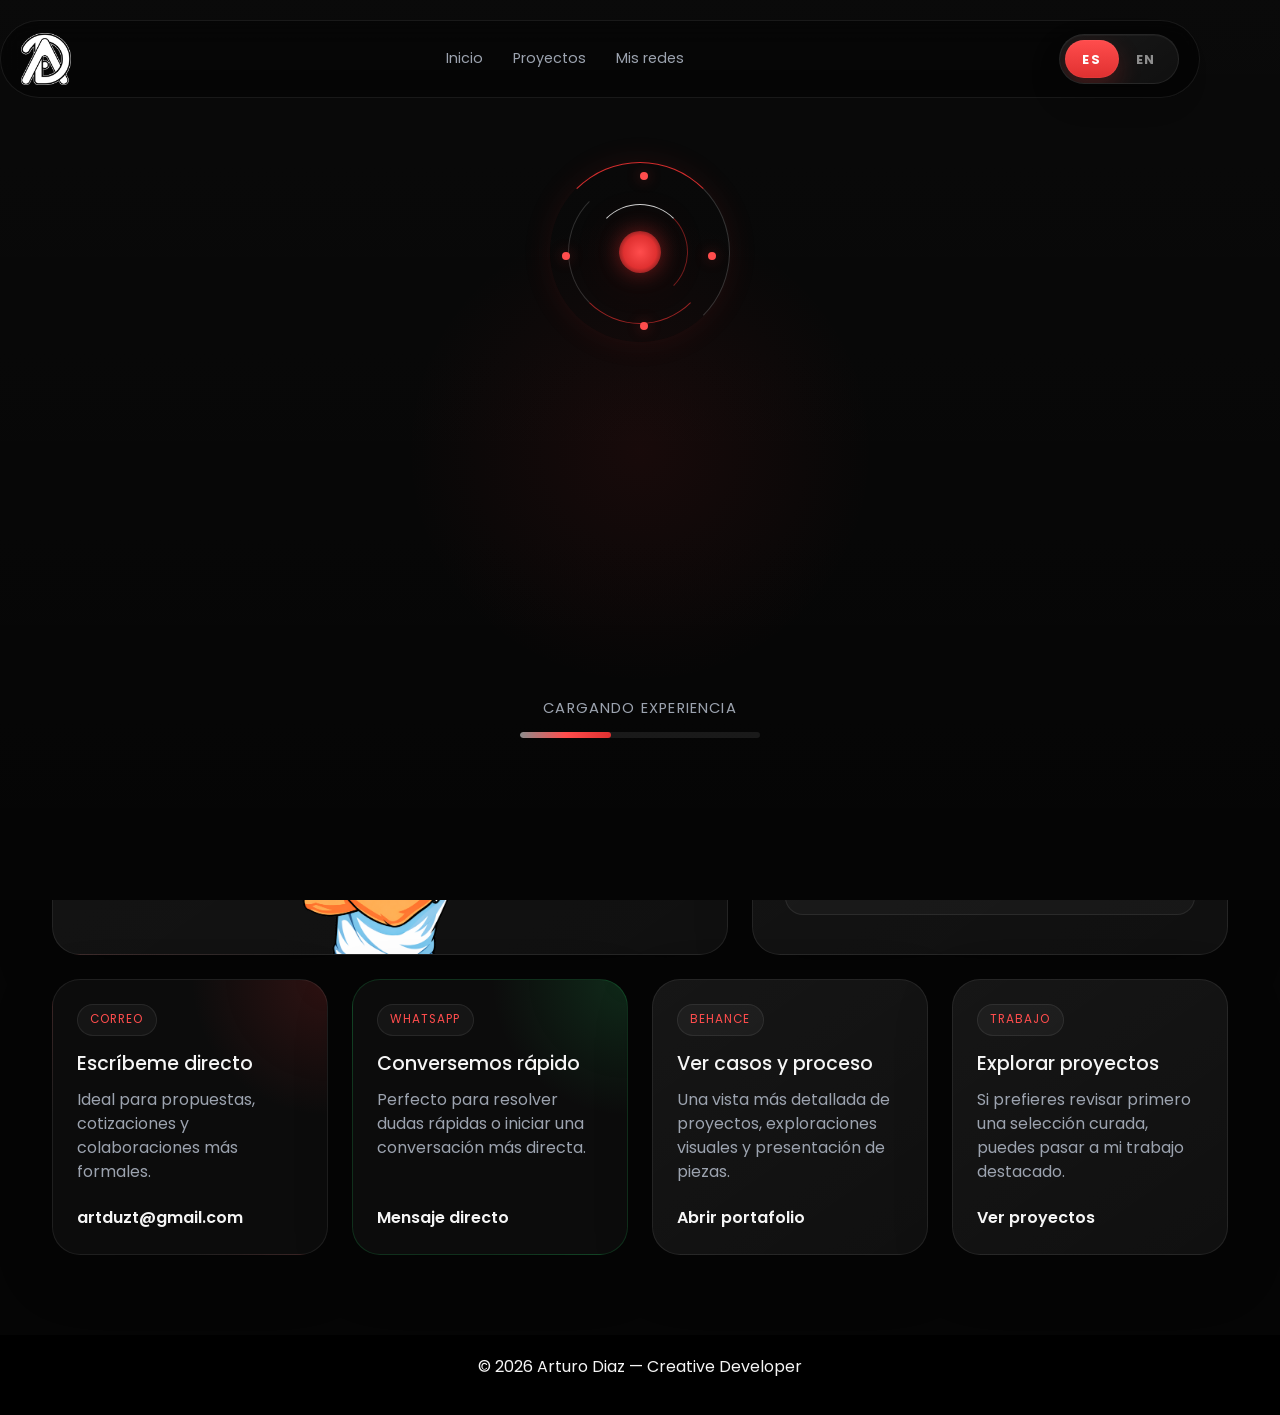
<file: contacto.html>
<!DOCTYPE html>
<html lang="es">
<head>
  <meta charset="UTF-8">
  <meta name="viewport" content="width=device-width, initial-scale=1.0">
  <title>Contacto | Arturo Diaz</title>
  <meta name="description" content="Contacto y redes de Arturo Diaz. Correo, WhatsApp, Behance y canales para colaboraciones creativas.">
  <link href="https://fonts.googleapis.com/css2?family=Poppins:wght@300;400;600;800&display=swap" rel="stylesheet">
  <link href="https://cdn.jsdelivr.net/npm/bootstrap@5.3.0/dist/css/bootstrap.min.css" rel="stylesheet">
  <link rel="stylesheet" href="assets/css/styles.css">
</head>
<body>

  <div class="preloader" id="preloader" aria-hidden="true">
    <div class="preloader__core">
      <div class="preloader__ring preloader__ring--outer"></div>
      <div class="preloader__ring preloader__ring--middle"></div>
      <div class="preloader__ring preloader__ring--inner"></div>
      <div class="preloader__pulse"></div>
      <span class="preloader__particle preloader__particle--1"></span>
      <span class="preloader__particle preloader__particle--2"></span>
      <span class="preloader__particle preloader__particle--3"></span>
      <span class="preloader__particle preloader__particle--4"></span>
    </div>

    <div class="preloader__meta">
      <p class="preloader__label" data-i18n="preloader.label">Cargando experiencia</p>
      <div class="preloader__bar">
        <span class="preloader__bar-fill"></span>
      </div>
    </div>
  </div>

  <canvas id="bg-canvas"></canvas>
  <div class="cursor"></div>

  <header class="header">
    <div class="logo">
      <img src="./assets/img/300ppi/logo.png" class="logo__img" alt="Logo Arturo">
    </div>

    <nav class="nav" id="nav">
      <a href="index.html" data-i18n="nav.home">Inicio</a>
      <a href="proyectos.html" data-i18n="nav.projects">Proyectos</a>
      <a href="contacto.html" aria-current="page" data-i18n="nav.contact">Mis redes</a>
    </nav>

    <div class="lang-switch" id="lang-switch" aria-label="Selector de idioma">
      <div class="lang-switch__track">
        <div class="lang-switch__blob"></div>

        <button class="lang-switch__btn is-active" type="button" data-lang="es">
          <span>ES</span>
        </button>

        <button class="lang-switch__btn" type="button" data-lang="en">
          <span>EN</span>
        </button>
      </div>
    </div>


    <!--<button class="theme-toggle" id="theme-toggle" type="button" aria-label="Cambiar tema">
      <span class="theme-toggle__icon theme-toggle__icon--moon">◐</span>
      <span class="theme-toggle__icon theme-toggle__icon--sun">☼</span>
    </button>-->

    <div class="menu-toggle" id="menu-toggle">
      <span></span>
      <span></span>
    </div>
  </header>

  <main class="contact-page">
    <section class="contact-hero section">
      <div class="container" style="margin-top: 40px;">
        <div class="flex-column g-4 align-items-end">
          <div class="col-12">
            <span class="contact-hero__eyebrow" data-i18n="contactHero.eyebrow">Contacto & Redes</span>
            <h1 class="contact-hero__title" data-i18n-html="contactHero.title">
              Elige el canal que mejor se adapte a <span>tu idea o proyecto</span>
            </h1>
          </div>

          <div class="col-12">
            <p class="contact-hero__lead" data-i18n="contactHero.lead">
              Si quieres colaborar, cotizar o simplemente conocer más de mi trabajo, aquí tienes acceso directo a mis principales canales.
            </p>
          </div>
        </div>
      </div>
    </section>

    <section class="contact-hub section pt-0">
      <div class="container">
        <div class="row g-4">
          <div class="col-12 col-lg-7">
            <article class="contact-panel contact-panel--primary h-100" style="padding-bottom: 0;">
              <span class="contact-panel__eyebrow" data-i18n="panel.primary.eyebrow">Canal Directo</span>
              <h2 data-i18n="panel.primary.title">Hablemos por el medio que te resulte más cómodo</h2>
              <p data-i18n="panel.primary.body">
                Trabajo en proyectos de diseño web, branding, motion graphics y comunicación visual. Si tienes una necesidad clara o una idea todavía en proceso, podemos aterrizarla juntos.
              </p>
              <img src="./assets/img/artur2.png" alt="Arturo" class="hero__img2" id="hero-arturo">
            </article>
          </div>

          <div class="col-12 col-lg-5">
            <article class="contact-panel contact-panel--info h-100">
              <span class="contact-panel__eyebrow" data-i18n="panel.info.eyebrow">Disponibilidad</span>
              <h3 data-i18n="panel.info.title">Abierto a colaboraciones, proyectos freelance y oportunidades creativas</h3>

              <ul class="contact-list">
                <li>
                  <strong data-i18n="panel.info.label1">Correo</strong>
                  <span>artduzt@gmail.com</span>
                </li>
                <li>
                  <strong data-i18n="panel.info.label2">Ubicacion</strong>
                  <span data-i18n="panel.info.value2">Mexico</span>
                </li>
                <li>
                  <strong data-i18n="panel.info.label3">Enfoque</strong>
                  <span data-i18n="panel.info.value3">Web, branding, motion, visuales digitales</span>
                </li>
              </ul>
            </article>
          </div>

          <div class="col-12 col-md-6 col-xl-3">
            <a href="mailto:artduzt@gmail.com" class="social-card social-card--mail h-100">
              <span class="social-card__tag" data-i18n="cards.mail.tag">Correo</span>
              <h3 data-i18n="cards.mail.title">Escribeme directo</h3>
              <p data-i18n="cards.mail.body">Ideal para propuestas, cotizaciones y colaboraciones más formales.</p>
              <span class="social-card__link">artduzt@gmail.com</span>
            </a>
          </div>

          <div class="col-12 col-md-6 col-xl-3">
            <a
              href="https://wa.me/+527228897198"
              target="_blank"
              rel="noopener noreferrer"
              class="social-card social-card--whatsapp h-100"
            >
              <span class="social-card__tag" data-i18n="cards.whatsapp.tag">WhatsApp</span>
              <h3 data-i18n="cards.whatsapp.title">Conversemos rápido</h3>
              <p data-i18n="cards.whatsapp.body">Perfecto para resolver dudas rápidas o iniciar una conversación más directa.</p>
              <span class="social-card__link" data-i18n="cards.whatsapp.link">Mensaje directo</span>
            </a>
          </div>

          <div class="col-12 col-md-6 col-xl-3">
            <a
              href="https://www.behance.net/arturodaz12"
              target="_blank"
              rel="noopener noreferrer"
              class="social-card h-100"
            >
              <span class="social-card__tag" data-i18n="cards.behance.tag">Behance</span>
              <h3 data-i18n="cards.behance.title">Ver casos y proceso</h3>
              <p data-i18n="cards.behance.body">Una vista más detallada de proyectos, exploraciones visuales y presentación de piezas.</p>
              <span class="social-card__link" data-i18n="cards.behance.link">Abrir portafolio</span>
            </a>
          </div>

          <div class="col-12 col-md-6 col-xl-3">
            <a href="proyectos.html" class="social-card h-100">
              <span class="social-card__tag" data-i18n="cards.work.tag">Trabajo</span>
              <h3 data-i18n="cards.work.title">Explorar proyectos</h3>
              <p data-i18n="cards.work.body">Si prefieres revisar primero una selección curada, puedes pasar a mi trabajo destacado.</p>
              <span class="social-card__link" data-i18n="cards.work.link">Ver proyectos</span>
            </a>
          </div>
        </div>
      </div>
    </section>
  </main>

  <footer class="footer">
    <p data-i18n="footer.copy">© 2026 Arturo Diaz — Creative Developer</p>
  </footer>

  <script src="assets/js/idiom-contact.js"></script>
  <script src="assets/js/app.js"></script>
  <script src="assets/js/menu.js"></script>
</body>
</html>
</file>
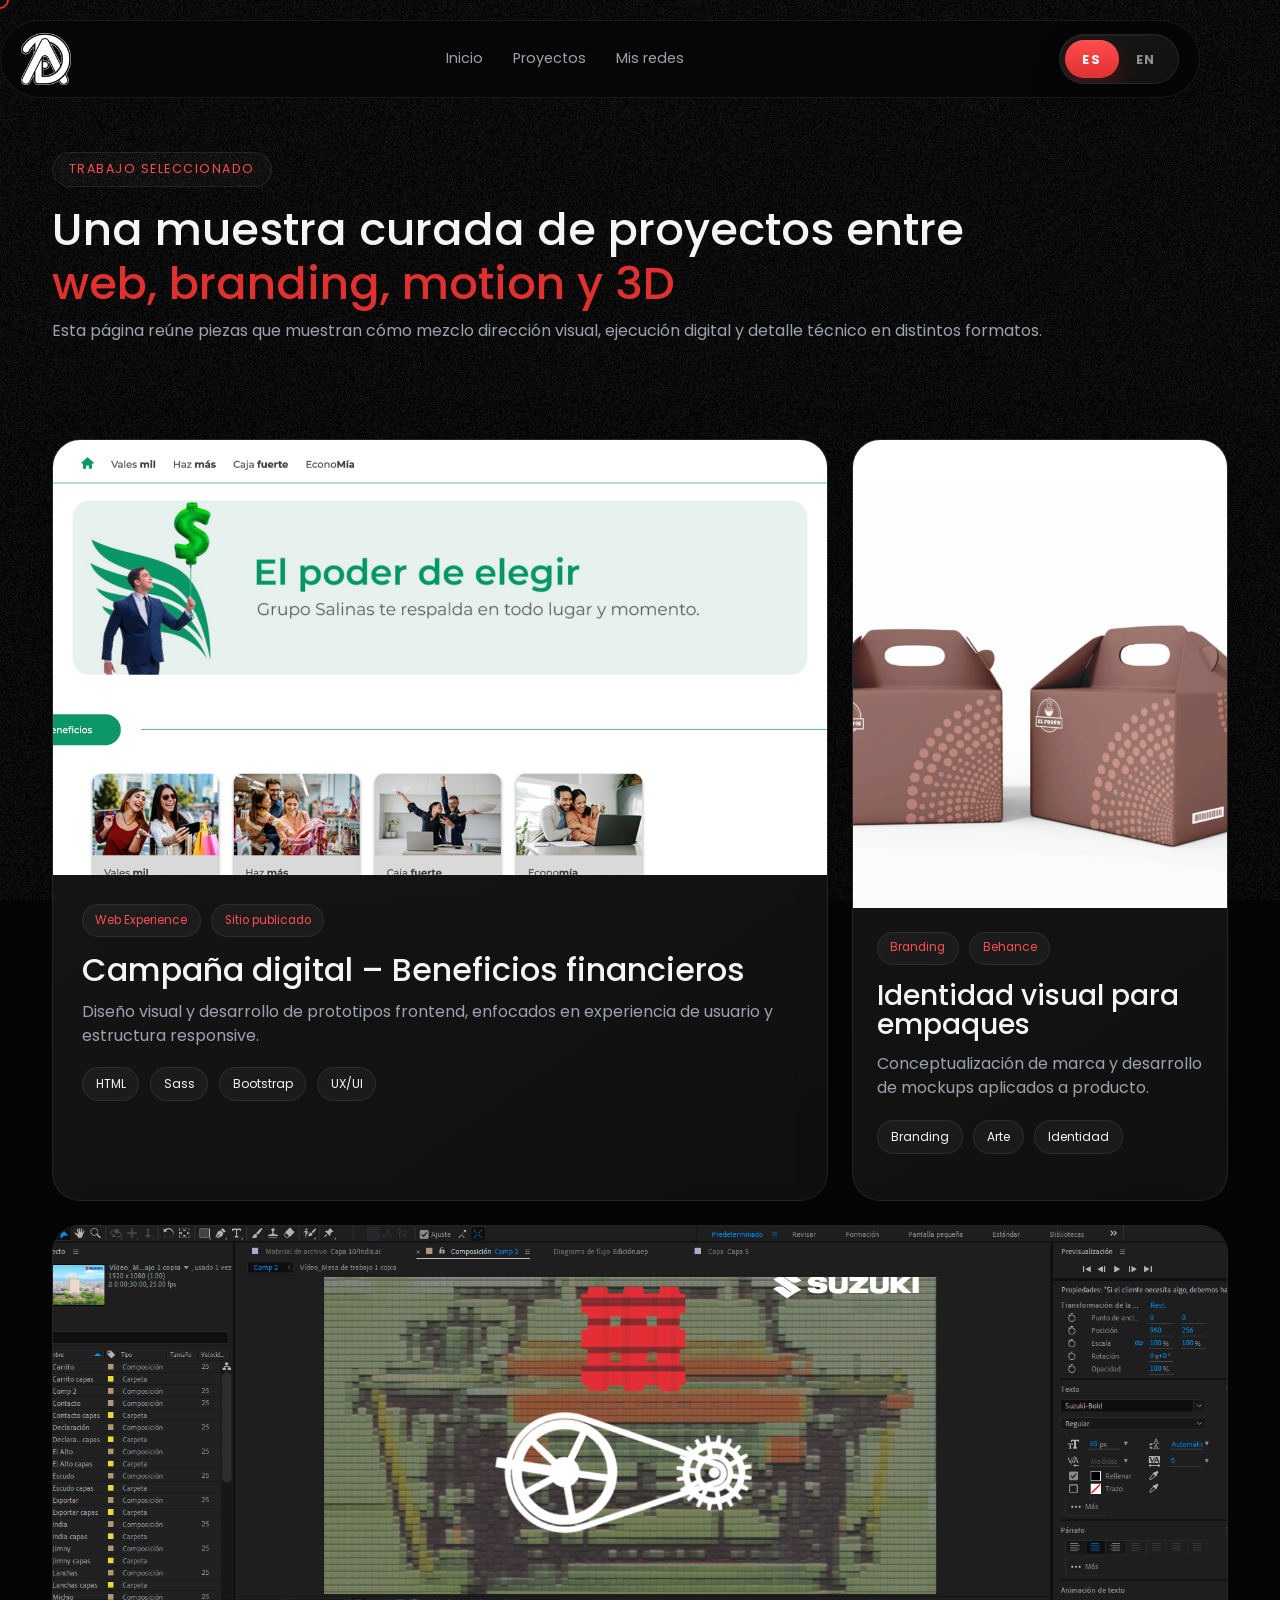
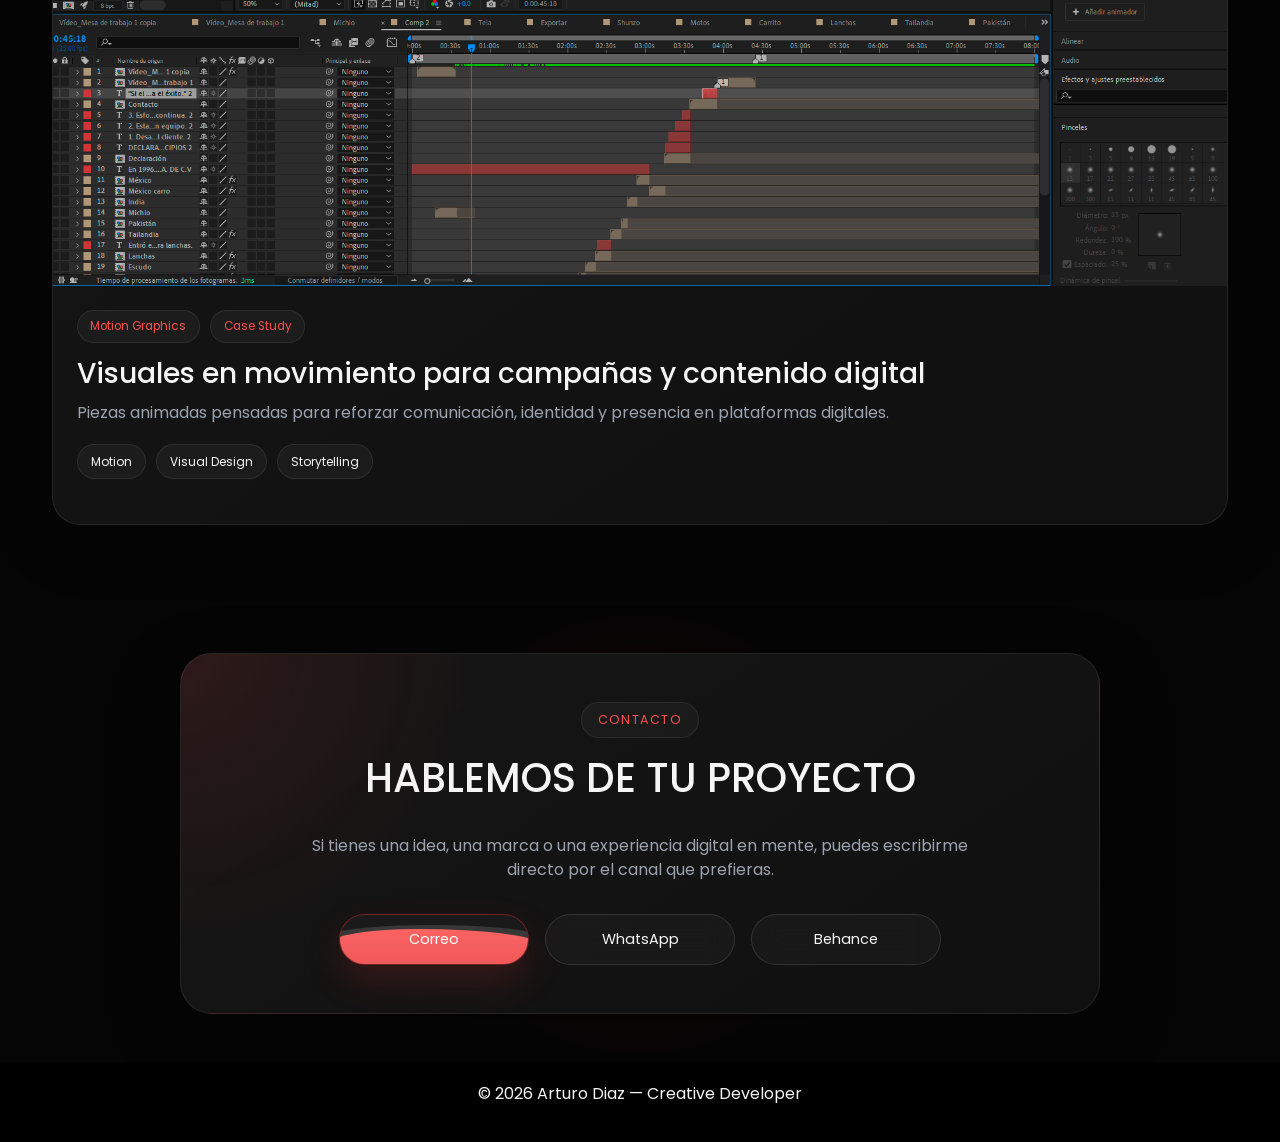
<file: proyectos.html>
<!DOCTYPE html>
<html lang="es">
<head>
  <meta charset="UTF-8">
  <meta name="viewport" content="width=device-width, initial-scale=1.0">
  <title>Trabajo Seleccionado | Arturo Diaz</title>
  <meta name="description" content="Trabajo seleccionado de Arturo Diaz: web, branding, motion graphics y visuales 3D.">
  <link href="https://fonts.googleapis.com/css2?family=Poppins:wght@300;400;600;800&display=swap" rel="stylesheet">
  <link href="https://cdn.jsdelivr.net/npm/bootstrap@5.3.0/dist/css/bootstrap.min.css" rel="stylesheet">
  <link rel="stylesheet" href="assets/css/styles.css">
</head>
<body>

<div class="preloader" id="preloader" aria-hidden="true">
  <div class="preloader__core">
    <div class="preloader__ring preloader__ring--outer"></div>
    <div class="preloader__ring preloader__ring--middle"></div>
    <div class="preloader__ring preloader__ring--inner"></div>

    <div class="preloader__pulse"></div>

    <span class="preloader__particle preloader__particle--1"></span>
    <span class="preloader__particle preloader__particle--2"></span>
    <span class="preloader__particle preloader__particle--3"></span>
    <span class="preloader__particle preloader__particle--4"></span>
  </div>

  <div class="preloader__meta">
    <p class="preloader__label" data-i18n="preloader.label">Cargando experiencia</p>
    <div class="preloader__bar">
      <span class="preloader__bar-fill"></span>
    </div>
  </div>
</div>

<canvas id="bg-canvas"></canvas>
<div class="cursor"></div>

<header class="header">
  <div class="logo">
    <img src="./assets/img/300ppi/logo.png" class="logo__img" alt="Logo Arturo">
  </div>

  <nav class="nav" id="nav">
    <a href="index.html" data-i18n="nav.home">Inicio</a>
    <a href="proyectos.html" aria-current="page" data-i18n="nav.projects">Trabajo</a>
    <a href="contacto.html" data-i18n="nav.contact">Mis redes</a>
  </nav>

   <div class="lang-switch" id="lang-switch" aria-label="Selector de idioma">
    <div class="lang-switch__track">
      <div class="lang-switch__blob"></div>

      <button class="lang-switch__btn is-active" type="button" data-lang="es">
        <span>ES</span>
      </button>

      <button class="lang-switch__btn" type="button" data-lang="en">
        <span>EN</span>
      </button>
    </div>
  </div>

  <div class="menu-toggle" id="menu-toggle">
    <span></span>
    <span></span>
  </div>
</header>

<main class="work-page">
  <section class="work-hero section">
    <div class="container" style="margin-top: 40px;">
      <div class="flex-column align-items-end g-4">
        <div class="col-12">
          <span class="work-hero__eyebrow" data-i18n="work.eyebrow">Trabajo Seleccionado</span>
          <h1 class="work-hero__title" data-i18n-html="work.title">
            Una muestra curada de proyectos entre <span>web, branding, motion y 3D</span>
          </h1>
        </div>

        <div class="col-12">
          <p class="work-hero__lead" data-i18n="work.lead">
            Esta página reúne piezas que muestran cómo mezclo dirección visual, ejecución digital y detalle técnico en distintos formatos.
          </p>
        </div>
      </div>
    </div>
  </section>

  <section class="work-grid section pt-0">
    <div class="container">
      <div class="row g-4">
        <div class="col-12 col-lg-8">
          <article class="work-card work-card--hero">
            <a href="https://www.behance.net/gallery/248367237/Diseno-de-pagina-web" target="_blank" rel="noopener noreferrer" class="work-card__media">
              <img src="assets/img/Sitio.png" alt="Proyecto web destacado">
            </a>

            <div class="work-card__body">
              <div class="work-card__meta">
                <span data-i18n="work.hero.meta1">Web Experience</span>
                <span data-i18n="work.hero.meta2">Sitio publicado</span>
              </div>

              <h2 data-i18n="work.hero.title">Campana digital con enfoque visual y ejecucion frontend</h2>
              <p data-i18n="work.hero.body">
                Una pieza donde el lenguaje grafico, la estructura visual y el desarrollo de interfaz trabajan juntos para una experiencia comercial mas clara y atractiva.
              </p>

              <div class="work-card__tags">
                <span>HTML</span>
                <span>Sass</span>
                <span>Bootstrap</span>
                <span>UX/UI</span>
              </div>
            </div>
          </article>
        </div>

        <div class="col-12 col-lg-4">
          <article class="work-card work-card--stack h-100">
            <a href="https://www.behance.net/gallery/202789681/Mockups" target="_blank" rel="noopener noreferrer" class="work-card__media">
              <img src="assets/img/mockup.png" alt="Branding y concepto visual">
            </a>

            <div class="work-card__body">
              <div class="work-card__meta">
                <span>Branding</span>
                <span>Behance</span>
              </div>

              <h3 data-i18n="work.card2.title">Identidad visual con enfoque editorial</h3>
              <p data-i18n="work.card2.body">
                Concepto, sistema grafico y piezas aplicadas para una marca con personalidad definida.
              </p>

              <div class="work-card__tags">
                <span>Branding</span>
                <span>Arte</span>
                <span>Identidad</span>
              </div>
            </div>
          </article>
        </div>

        <div class="col-12">
          <article class="work-card h-100">
            <a href="https://www.behance.net/gallery/207608877/Video-introductorio-SUZUKI" target="_blank" rel="noopener noreferrer" class="work-card__media work-card__media--wide">
              <img src="assets/img/motion.png" alt="Proyecto motion graphics">
            </a>

            <div class="work-card__body">
              <div class="work-card__meta">
                <span data-i18n="work.card3.meta1">Motion Graphics</span>
                <span data-i18n="work.card3.meta2">Case Study</span>
              </div>

              <h3 data-i18n="work.card3.title">Visuales en movimiento para campanas y contenido digital</h3>
              <p data-i18n="work.card3.body">
                Piezas animadas pensadas para reforzar comunicacion, identidad y presencia en plataformas digitales.
              </p>

              <div class="work-card__tags">
                <span>Motion</span>
                <span>Visual Design</span>
                <span>Storytelling</span>
              </div>
            </div>
          </article>
        </div>
      </div>
    </div>
  </section>

  <section id="contact" class="contact-cta section py-5">
    <div class="container">
      <div class="contact-cta__box text-center">
        <span class="contact-cta__eyebrow" data-i18n="contact.eyebrow">Contacto</span>
        <h2 class="section__title" data-i18n="contact.title">Hablemos de tu proyecto</h2>
        <p class="contact-cta__lead mx-auto" data-i18n="contact.lead">
          Si tienes una idea, una marca o una experiencia digital en mente, puedes escribirme directo por el canal que prefieras.
        </p>

        <div class="contact-cta__actions contact-liquid d-flex flex-column flex-md-row justify-content-center gap-3">
          <a href="mailto:artduzt@gmail.com" class="btn contact-liquid__btn is-active contact-cta__btn">
            <span data-i18n="contact.email">Correo</span>
          </a>

          <a
            href="https://wa.me/+527228897198"
            target="_blank"
            rel="noopener noreferrer"
            class="btn contact-liquid__btn contact-cta__btn"
          >
            <span data-i18n="contact.whatsapp">WhatsApp</span>
          </a>

          <a
            href="https://www.behance.net/artduzt"
            target="_blank"
            rel="noopener noreferrer"
            class="btn contact-liquid__btn contact-cta__btn"
          >
            <span data-i18n="contact.behance">Behance</span>
          </a>
        </div>
      </div>
    </div>
  </section>
</main>

<footer class="footer">
  <p data-i18n="footer.copy">© 2026 Arturo Diaz — Creative Developer</p>
</footer>

<script src="assets/js/idiom-projects.js"></script>
<script src="assets/js/app.js"></script>
<script src="assets/js/menu.js"></script>
</body>
</html>
</file>
<file: assets/css/styles.css>
@charset "UTF-8";
:root {
  --bg-dark: #050505;
  --bg-soft: #0d0d0d;
  --bg-elevated: #141414;
  --panel: rgba(13, 13, 13, 0.92);
  --panel-strong: rgba(13, 13, 13, 0.95);
  --panel-soft: rgba(255, 255, 255, 0.03);
  --primary: #e03030;
  --primary-light: #ff4d4d;
  --primary-dark: #b91c1c;
  --text: #f5f5f5;
  --text-muted: #9ca3af;
  --text-soft: rgba(245, 245, 245, 0.78);
  --border: rgba(255, 255, 255, 0.08);
  --border-strong: rgba(255, 255, 255, 0.12);
  --shadow-lg: 0 24px 70px rgba(0, 0, 0, 0.28);
  --shadow-md: 0 18px 55px rgba(0, 0, 0, 0.28);
  --shadow-sm: 0 12px 32px rgba(0, 0, 0, 0.25);
  --header-bg: rgba(5, 5, 5, 0.7);
  --nav-bg: #0d0d0d;
  --footer-bg: #000000;
  --line-soft: rgba(255, 255, 255, 0.1);
  --chip-bg: rgba(255, 255, 255, 0.04);
  --chip-bg-soft: rgba(255, 255, 255, 0.05);
  --chip-border: rgba(255, 255, 255, 0.08);
  --overlay-dark: rgba(0, 0, 0, 0.88);
  --overlay-soft: rgba(0, 0, 0, 0.12);
  --canvas-opacity: 0.05;
  --hero-image-shadow: drop-shadow(4px 4px 2px rgba(255, 255, 255, 0.5));
  --skills-icon-filter: brightness(0) invert(1);
  --transition: 0.3s ease;
}

html[data-theme=light] {
  --bg-dark: #f4efe7;
  --bg-soft: #fffaf2;
  --bg-elevated: #f8f2ea;
  --panel: rgba(255, 250, 242, 0.92);
  --panel-strong: rgba(255, 250, 242, 0.96);
  --panel-soft: rgba(31, 27, 24, 0.03);
  --primary: #cf4b43;
  --primary-light: #e86b62;
  --primary-dark: #a93c36;
  --text: #1f1b18;
  --text-muted: #6f6a64;
  --text-soft: rgba(31, 27, 24, 0.78);
  --border: rgba(31, 27, 24, 0.08);
  --border-strong: rgba(31, 27, 24, 0.12);
  --shadow-lg: 0 24px 60px rgba(92, 74, 57, 0.12);
  --shadow-md: 0 18px 46px rgba(92, 74, 57, 0.12);
  --shadow-sm: 0 10px 28px rgba(92, 74, 57, 0.1);
  --header-bg: rgba(255, 250, 242, 0.76);
  --nav-bg: #fffaf2;
  --footer-bg: #ebe3d7;
  --line-soft: rgba(31, 27, 24, 0.1);
  --chip-bg: rgba(31, 27, 24, 0.04);
  --chip-bg-soft: rgba(31, 27, 24, 0.05);
  --chip-border: rgba(31, 27, 24, 0.08);
  --overlay-dark: rgba(34, 28, 24, 0.72);
  --overlay-soft: rgba(34, 28, 24, 0.08);
  --canvas-opacity: 0.025;
  --hero-image-shadow: drop-shadow(4px 4px 10px rgba(116, 92, 67, 0.18));
  --skills-icon-filter: brightness(0) saturate(100%) invert(10%) sepia(7%) saturate(845%) hue-rotate(343deg) brightness(95%) contrast(89%);
  --transition: 0.3s ease;
}

* {
  box-sizing: border-box;
  margin: 0;
  padding: 0;
}

body {
  background: var(--bg-dark);
  color: var(--text);
  font-family: "Poppins", sans-serif;
  transition: background-color 0.35s ease, color 0.35s ease;
}

#bg-canvas {
  position: fixed;
  top: 0;
  left: 0;
  width: 100%;
  height: 100%;
  opacity: var(--canvas-opacity);
  z-index: -1;
  pointer-events: none;
}

a {
  text-decoration: none;
  color: inherit;
  position: relative;
}

a::after {
  content: "";
  position: absolute;
  left: 0;
  bottom: -3px;
  width: 0%;
  height: 1px;
  background: var(--primary);
  transition: var(--transition);
}

a:hover::after {
  width: 100%;
}

.section__title {
  font-size: 2.5rem;
  margin-bottom: 2rem;
  text-transform: uppercase;
}

.section {
  padding: 100px 0;
}

.section--fullscreen {
  height: 100vh;
}

.header {
  position: fixed;
  margin: 20px auto;
  width: calc(100% - 32px);
  max-width: 1200px;
  background: rgba(5, 5, 5, 0.7);
  backdrop-filter: blur(14px);
  border: 1px solid rgba(255, 255, 255, 0.08);
  border-radius: 50px;
  padding: 12px 20px;
  display: flex;
  justify-content: space-between;
  align-items: center;
  justify-self: center;
  z-index: 200000;
}

.nav {
  position: absolute;
  top: 70px;
  right: 0;
  width: 220px;
  background: #0d0d0d;
  border-radius: 12px;
  padding: 20px;
  display: none;
  flex-direction: column;
  gap: 12px;
}

.nav a {
  color: #9ca3af;
  font-size: 0.9rem;
}
.nav a:hover {
  color: #e03030;
}

.nav.active {
  display: flex;
}

.logo {
  display: flex;
  align-items: center;
}

.logo__img {
  display: block;
  width: 50px;
  height: auto;
  filter: brightness(0) invert(1);
}

.menu-toggle {
  display: flex;
  flex-direction: column;
  gap: 5px;
  cursor: pointer;
}
.menu-toggle span {
  width: 22px;
  height: 2px;
  background: #fff;
  transition: 0.3s ease;
}

.lang-switch {
  position: relative;
  display: inline-flex;
  align-items: center;
  user-select: none;
  -webkit-user-select: none;
}

.lang-switch__track {
  position: relative;
  display: grid;
  grid-template-columns: 1fr 1fr;
  align-items: center;
  width: 120px;
  height: 50px;
  padding: 5px;
  border-radius: 999px;
  overflow: hidden;
  border: 1px solid rgba(255, 255, 255, 0.08);
  background: linear-gradient(145deg, rgba(255, 255, 255, 0.05), rgba(255, 255, 255, 0.015)), rgba(13, 13, 13, 0.94);
  box-shadow: inset 0 1px 0 rgba(255, 255, 255, 0.04), 0 14px 30px rgba(0, 0, 0, 0.24);
}

.lang-switch__blob {
  position: absolute;
  top: 5px;
  left: 5px;
  width: calc(50% - 5px);
  height: calc(100% - 10px);
  border-radius: 999px;
  background: linear-gradient(180deg, #ff4d4d 0%, #e03030 100%);
  box-shadow: 0 10px 24px rgba(224, 48, 48, 0.24), 0 0 0 1px rgba(255, 255, 255, 0.04) inset;
  transform: translateX(0);
  transition: transform 0.24s ease;
  z-index: 1;
}

.lang-switch.is-en .lang-switch__blob {
  transform: translateX(100%);
}

.lang-switch__btn {
  position: relative;
  z-index: 2;
  height: 100%;
  border: 0;
  background: transparent;
  color: rgba(255, 255, 255, 0.52);
  font-size: 0.8rem;
  font-weight: 700;
  letter-spacing: 0.12em;
  text-transform: uppercase;
  transition: color 0.2s ease;
}

.lang-switch__btn.is-active {
  color: #fff;
}

@media (max-width: 767.98px) {
  .lang-switch__track {
    width: 108px;
    height: 44px;
  }
  .lang-switch__btn {
    font-size: 0.75rem;
  }
}
@media (min-width: 768px) {
  .menu-toggle {
    display: none;
  }
  .nav {
    position: static;
    width: auto;
    background: transparent;
    padding: 0;
    display: flex !important;
    flex-direction: row;
    gap: 30px;
  }
}
.footer {
  text-align: center;
  padding: 20px;
  background: var(--footer-bg);
  color: var(--text);
}

.section {
  padding: 80px 0;
}

.section--fullscreen {
  height: auto;
}

.section__title {
  font-size: 2rem;
  margin-bottom: 2rem;
  text-transform: uppercase;
}

.container {
  max-width: 1200px;
  margin: auto;
}

.section__header {
  text-align: center;
}

/* Desktop */
@media (min-width: 768px) {
  .section--fullscreen {
    height: 100vh;
  }
  .section__title {
    font-size: 2.5rem;
  }
}
.btn {
  display: inline-flex;
  align-items: center;
  gap: 12px;
  padding: 14px 26px;
  border-radius: 50px;
  font-size: 0.9rem;
  cursor: pointer;
  transition: all 0.3s ease;
  position: relative;
  overflow: hidden;
  border: solid 1px rgba(255, 255, 255, 0.3019607843);
}
.btn:hover {
  border: solid 1px white;
}

.btn--primary {
  background: #e03030;
  color: white;
  border: none;
  box-shadow: 0 10px 25px rgba(224, 48, 48, 0.25);
}
.btn--primary:hover {
  transform: translateY(-3px);
  box-shadow: 0 15px 35px rgba(224, 48, 48, 0.45);
  background: #ff4d4d;
}

.btn__icon {
  width: 18px;
  height: 18px;
  fill: white;
  transition: transform 0.4s ease;
}

.btn--call:hover .btn__icon {
  transform: rotate(20deg) translateX(4px) scale(1.15);
}

.btn--call::before {
  content: "";
  position: absolute;
  top: 0;
  left: -120%;
  width: 60%;
  height: 100%;
  background: linear-gradient(120deg, transparent, rgba(255, 255, 255, 0.4), transparent);
  transition: 0.6s;
}

.btn--call:hover::before {
  left: 120%;
}

.project-card,
.skill-card,
.info-card {
  background: #0d0d0d;
  border: 1px solid rgba(255, 255, 255, 0.08);
  border-radius: 12px;
  padding: 20px;
  transition: all 0.3s ease;
}

.project-card:hover,
.skill-card:hover,
.info-card:hover {
  transform: translateY(-5px);
  border-color: #e03030;
  box-shadow: 0 10px 30px rgba(224, 48, 48, 0.25);
}

.cursor {
  position: fixed;
  top: 0;
  left: 0;
  width: 18px;
  height: 18px;
  border: 2px solid #e03030;
  border-radius: 50%;
  pointer-events: none;
  z-index: 9999;
  transform: translate3d(0, 0, 0);
  will-change: transform, width, height, background-color, border-color;
  transition: width 0.18s ease, height 0.18s ease, background-color 0.18s ease, border-color 0.18s ease, opacity 0.18s ease;
}

.cursor.hover {
  width: 34px;
  height: 34px;
  border-color: #fff;
  background: rgba(224, 48, 48, 0.14);
}

@media (pointer: coarse) {
  .cursor {
    display: none;
  }
}
.skills {
  position: relative;
  overflow: hidden;
}

.skills::before {
  content: "";
  position: absolute;
  inset: 8% 12% auto;
  height: 420px;
  background: radial-gradient(circle, rgba(224, 48, 48, 0.16), transparent 70%);
  filter: blur(60px);
  pointer-events: none;
  z-index: 0;
}

.skills .container {
  position: relative;
  z-index: 1;
}

.skills__eyebrow {
  display: inline-block;
  margin-bottom: 1rem;
  padding: 0.45rem 1rem;
  border: 1px solid rgba(255, 255, 255, 0.08);
  border-radius: 999px;
  font-size: 0.78rem;
  text-transform: uppercase;
  letter-spacing: 0.12em;
  color: #ff4d4d;
  background: rgba(255, 255, 255, 0.03);
}

.skills__lead {
  max-width: 720px;
  color: #9ca3af;
}

.skill-panel,
.skill-mini {
  position: relative;
  overflow: hidden;
  border: 1px solid rgba(255, 255, 255, 0.08);
  border-radius: 28px;
  background: linear-gradient(145deg, rgba(255, 255, 255, 0.05), rgba(255, 255, 255, 0.015)), rgba(13, 13, 13, 0.95);
  box-shadow: 0 20px 60px rgba(0, 0, 0, 0.28);
  transition: transform 0.35s ease, border-color 0.35s ease, box-shadow 0.35s ease;
}

.skill-panel {
  padding: 2rem;
  min-height: 320px;
}

.skill-mini {
  padding: 1.6rem;
}

.skill-panel:hover,
.skill-mini:hover {
  transform: translateY(-8px);
  border-color: rgba(224, 48, 48, 0.4);
  box-shadow: 0 28px 70px rgba(224, 48, 48, 0.12);
}

.skill-panel__number,
.skill-mini__icon {
  display: inline-flex;
  align-items: center;
  justify-content: center;
  width: 52px;
  height: 52px;
  margin-bottom: 1rem;
  border-radius: 50%;
  font-size: 0.85rem;
  font-weight: 700;
  color: #ff4d4d;
  border: 1px solid rgba(224, 48, 48, 0.25);
  background: rgba(224, 48, 48, 0.08);
}

.skill-panel h3,
.skill-mini h4 {
  margin-bottom: 0.9rem;
}

.skill-panel p,
.skill-mini p {
  color: #9ca3af;
  margin-bottom: 1.2rem;
}

.skill-tags {
  display: flex;
  flex-wrap: wrap;
  gap: 0.75rem;
}

.skill-tags span {
  padding: 0.55rem 0.9rem;
  border-radius: 999px;
  font-size: 0.78rem;
  color: #f5f5f5;
  background: rgba(255, 255, 255, 0.05);
  border: 1px solid rgba(255, 255, 255, 0.08);
  backdrop-filter: blur(10px);
}

.skill-panel--featured {
  background: radial-gradient(circle at top left, rgba(224, 48, 48, 0.18), transparent 32%), linear-gradient(145deg, rgba(255, 255, 255, 0.06), rgba(255, 255, 255, 0.02)), rgba(13, 13, 13, 0.98);
}

.skill-panel--branding {
  background: radial-gradient(circle at bottom right, rgba(255, 255, 255, 0.08), transparent 30%), linear-gradient(145deg, rgba(224, 48, 48, 0.08), rgba(255, 255, 255, 0.02)), rgba(13, 13, 13, 0.96);
}

.skill-panel__glow {
  position: absolute;
  width: 220px;
  height: 220px;
  right: -40px;
  top: -40px;
  border-radius: 50%;
  background: radial-gradient(circle, rgba(224, 48, 48, 0.25), transparent 70%);
  filter: blur(18px);
  pointer-events: none;
}

.skill-orbit {
  position: relative;
  width: 220px;
  height: 220px;
  margin: 0 auto;
  border-radius: 50%;
  border: 1px dashed rgba(255, 255, 255, 0.15);
  animation: orbitSpin 16s linear infinite;
}

.skill-orbit span {
  position: absolute;
  display: inline-flex;
  align-items: center;
  justify-content: center;
  padding: 0.5rem 0.9rem;
  border-radius: 999px;
  font-size: 0.78rem;
  color: #f5f5f5;
  background: rgba(255, 255, 255, 0.05);
  border: 1px solid rgba(255, 255, 255, 0.08);
  backdrop-filter: blur(10px);
  white-space: nowrap;
}

.skill-orbit span:nth-child(1) {
  top: -10px;
  left: 50%;
  transform: translateX(-50%);
  animation: orbitLabelTop 16s linear infinite;
}

.skill-orbit span:nth-child(2) {
  top: 50%;
  right: -14px;
  transform: translateY(-50%);
  animation: orbitLabelRight 16s linear infinite;
}

.skill-orbit span:nth-child(3) {
  bottom: -10px;
  left: 50%;
  transform: translateX(-50%);
  animation: orbitLabelBottom 16s linear infinite;
}

.skill-orbit span:nth-child(4) {
  top: 50%;
  left: -35px;
  transform: translateY(-50%);
  animation: orbitLabelLeft 16s linear infinite;
}

@keyframes orbitSpin {
  from {
    transform: rotate(0deg);
  }
  to {
    transform: rotate(360deg);
  }
}
@keyframes orbitLabelTop {
  from {
    transform: translateX(-50%) rotate(0deg);
  }
  to {
    transform: translateX(-50%) rotate(-360deg);
  }
}
@keyframes orbitLabelRight {
  from {
    transform: translateY(-50%) rotate(0deg);
  }
  to {
    transform: translateY(-50%) rotate(-360deg);
  }
}
@keyframes orbitLabelBottom {
  from {
    transform: translateX(-50%) rotate(0deg);
  }
  to {
    transform: translateX(-50%) rotate(-360deg);
  }
}
@keyframes orbitLabelLeft {
  from {
    transform: translateY(-50%) rotate(0deg);
  }
  to {
    transform: translateY(-50%) rotate(-360deg);
  }
}
@media (max-width: 767.98px) {
  .skill-orbit {
    width: 180px;
    height: 180px;
  }
  .skill-orbit span {
    font-size: 0.72rem;
    padding: 0.45rem 0.75rem;
  }
  .skill-orbit span:nth-child(2) {
    right: -8px;
  }
  .skill-orbit span:nth-child(4) {
    left: -31px;
  }
}
.skills-strip {
  overflow: hidden;
  padding: 20px 0;
  background: rgba(255, 255, 255, 0.02);
  border-top: 1px solid rgba(255, 255, 255, 0.05);
  border-bottom: 1px solid rgba(255, 255, 255, 0.05);
}

.skills-track {
  display: flex;
  gap: 40px;
  width: max-content;
}

.skills-track img {
  height: 28px;
  filter: brightness(0) invert(1);
  opacity: 0.7;
  transition: 0.3s ease;
}
.skills-track img:hover {
  opacity: 1;
  transform: scale(1.1);
}

/* ===== ANIMACIÓN ENTRADA ===== */
.service {
  transition: opacity 0.4s ease, transform 0.4s ease;
  opacity: 0;
  transform: translateY(20px);
}

.service.active {
  display: flex;
  opacity: 1;
  transform: translateY(0);
}

/* ===== CONTENEDOR ===== */
.services {
  position: relative;
}

.services__slider {
  position: relative;
  overflow: hidden;
}

/* ===== CARD ===== */
.service {
  display: none;
  align-items: center;
  justify-content: space-between;
  gap: 30px;
  padding: 30px;
  border-radius: 20px;
  background: linear-gradient(135deg, rgba(224, 48, 48, 0.08), rgba(0, 0, 0, 0.8));
  border: 1px solid rgba(255, 255, 255, 0.08);
  transition: all 0.4s ease;
}

.service.active {
  display: flex;
}

/* ===== CONTENIDO ===== */
.service__content {
  max-width: 500px;
}

.service__tag {
  display: inline-block;
  font-size: 0.75rem;
  color: #e03030;
  border: 1px solid #e03030;
  padding: 4px 10px;
  border-radius: 20px;
  margin-bottom: 10px;
}

.service h3 {
  font-size: 1.4rem;
  margin-bottom: 10px;
}

.service p {
  color: #9ca3af;
  margin-bottom: 20px;
}

/* ===== ICONOS (FIX REAL) ===== */
.service__icon {
  width: 100px;
  height: 100px;
  display: flex;
  align-items: center;
  justify-content: center;
  color: #e03030;
  opacity: 1;
  transition: 0.4s ease;
}
.service__icon img {
  width: 100px;
}
.service__icon svg {
  width: 100%;
  height: 100%;
  stroke: currentColor;
  fill: none;
  stroke-width: 1.5;
  filter: drop-shadow(0 0 6px rgba(224, 48, 48, 0.4));
}

.service:hover .service__icon {
  transform: scale(1.1);
}

.service:hover .service__icon svg {
  stroke: #ff4d4d;
}

/* ===== NAV ===== */
.services__nav {
  position: relative;
  margin-top: 50px;
  display: flex;
  justify-content: space-between;
  align-items: center;
  max-width: 500px;
  margin: 20px auto 30px;
  padding: 0 10px;
  /* línea base */
}
.services__nav::before {
  content: "";
  position: absolute;
  top: 50%;
  left: 0;
  right: 0;
  height: 1px;
  background: rgba(255, 255, 255, 0.1);
  transform: translateY(-50%);
}
.services__nav {
  /* ===== LÍNEA IZQUIERDA ===== */
}
.services__nav .line-left {
  position: absolute;
  top: 50%;
  left: 0;
  height: 1px;
  width: var(--left, 0%);
  background: #e03030;
  transform: translateY(-50%);
  transition: 0.4s ease;
}
.services__nav {
  /* ===== LÍNEA DERECHA ===== */
}
.services__nav .line-right {
  position: absolute;
  top: 50%;
  right: 0;
  height: 1px;
  width: var(--right, 0%);
  background: #e03030;
  transform: translateY(-50%);
  transition: 0.4s ease;
}

/* ===== ITEMS ===== */
.nav-item {
  position: relative;
  z-index: 2;
  font-weight: 600;
  font-size: 0.9rem;
  color: #9ca3af;
  cursor: pointer;
  padding: 10px 15px;
  border-radius: 10px;
  transition: 0.3s ease;
}

.nav-item:hover {
  color: #e03030;
  transform: translateY(-2px);
}

.nav-item.active {
  background: #e03030;
  color: #000;
  box-shadow: 0 0 20px rgba(224, 48, 48, 0.4);
}

/* ===== RESPONSIVE ===== */
@media (min-width: 768px) {
  .service {
    padding: 50px;
  }
  .service h3 {
    font-size: 1.8rem;
  }
  .service__icon {
    width: 140px;
    height: 140px;
  }
}
.experience__lead {
  max-width: 720px;
  color: #9ca3af;
}

.timeline {
  --timeline-progress: 0%;
  position: relative;
  padding: 1rem 0;
}

.timeline__progress {
  position: absolute;
  top: 0;
  bottom: 0;
  left: 50%;
  width: 2px;
  transform: translateX(-50%);
  background: rgba(255, 255, 255, 0.08);
}
.timeline__progress::after {
  content: "";
  position: absolute;
  inset: 0 auto auto 0;
  width: 100%;
  height: var(--timeline-progress);
  background: linear-gradient(180deg, #ff4d4d 0%, #e03030 100%);
  box-shadow: 0 0 18px rgba(224, 48, 48, 0.3);
}

.timeline__item {
  position: relative;
}

.timeline__item::before {
  content: "";
  position: absolute;
  top: 2rem;
  left: 50%;
  width: 14px;
  height: 14px;
  border-radius: 50%;
  transform: translateX(-50%);
  background: #050505;
  border: 2px solid #e03030;
  z-index: 2;
}

.timeline__card {
  padding: 1.5rem;
  border-radius: 1.25rem;
  background: rgba(13, 13, 13, 0.92);
  border: 1px solid rgba(255, 255, 255, 0.08);
  box-shadow: 0 12px 32px rgba(0, 0, 0, 0.25);
  transition: transform 0.3s ease, border-color 0.3s ease;
}

.timeline__card:hover {
  transform: translateY(-4px);
  border-color: rgba(224, 48, 48, 0.45);
}

.timeline__date {
  display: inline-block;
  margin-bottom: 0.75rem;
  font-size: 0.78rem;
  color: #ff4d4d;
  text-transform: uppercase;
  letter-spacing: 0.08em;
}

.timeline__eyebrow {
  color: #9ca3af;
  margin-bottom: 0.4rem;
}

.timeline__summary {
  color: #9ca3af;
  margin: 0.85rem 0 1rem;
}

.timeline__list {
  padding-left: 1rem;
  margin-bottom: 1rem;
}
.timeline__list li {
  margin-bottom: 0.55rem;
  color: rgba(245, 245, 245, 0.9);
}

.timeline__tags span {
  padding: 0.42rem 0.78rem;
  border-radius: 999px;
  font-size: 0.75rem;
  background: rgba(255, 255, 255, 0.04);
  border: 1px solid rgba(255, 255, 255, 0.08);
}

@media (min-width: 768px) {
  .timeline__item {
    padding-right: 2.25rem;
  }
  .timeline__item--offset {
    margin-top: 4rem;
    padding-left: 2.25rem;
    padding-right: 0;
  }
  .timeline__item:nth-child(odd) .timeline__card {
    margin-right: 2rem;
  }
  .timeline__item--offset .timeline__card {
    margin-left: 2rem;
  }
}
@media (max-width: 767.98px) {
  .timeline {
    padding-left: 1.25rem;
  }
  .timeline__progress {
    left: 6px;
    transform: none;
    display: block !important;
  }
  .timeline__item::before {
    left: 6px;
  }
  .timeline__card {
    margin-left: 1.5rem;
  }
}
.contact-cta {
  position: relative;
  overflow: hidden;
}

.contact-cta::before {
  content: "";
  position: absolute;
  top: 50%;
  left: 50%;
  width: 420px;
  height: 420px;
  transform: translate(-50%, -50%);
  border-radius: 50%;
  background: radial-gradient(circle, rgba(224, 48, 48, 0.14), transparent 70%);
  filter: blur(70px);
  pointer-events: none;
}

.contact-cta__box {
  position: relative;
  z-index: 1;
  max-width: 920px;
  margin: 0 auto;
  padding: 3rem 2rem;
  border-radius: 32px;
  border: 1px solid rgba(255, 255, 255, 0.08);
  background: radial-gradient(circle at top left, rgba(224, 48, 48, 0.12), transparent 30%), linear-gradient(145deg, rgba(255, 255, 255, 0.04), rgba(255, 255, 255, 0.015)), rgba(13, 13, 13, 0.95);
  box-shadow: 0 24px 70px rgba(0, 0, 0, 0.28);
}

.contact-cta__eyebrow {
  display: inline-block;
  margin-bottom: 1rem;
  padding: 0.45rem 1rem;
  border-radius: 999px;
  font-size: 0.78rem;
  text-transform: uppercase;
  letter-spacing: 0.12em;
  color: #ff4d4d;
  border: 1px solid rgba(255, 255, 255, 0.08);
  background: rgba(255, 255, 255, 0.03);
}

.contact-cta__lead {
  max-width: 700px;
  margin-bottom: 2rem;
  color: #9ca3af;
}

.contact-cta__actions {
  margin-top: 2rem;
}

.contact-cta__btn {
  min-width: 190px;
  justify-content: center;
}

/* Wave buttons */
.contact-liquid__btn {
  position: relative;
  isolation: isolate;
  overflow: hidden;
  min-width: 190px;
  justify-content: center;
  border: 1px solid rgba(255, 255, 255, 0.12);
  background: rgba(255, 255, 255, 0.03);
  color: #f5f5f5;
  backdrop-filter: blur(14px);
  transition: color 0.45s ease, border-color 0.45s ease, box-shadow 0.45s ease, transform 0.35s ease;
}

.contact-liquid__btn span {
  position: relative;
  z-index: 4;
}

.contact-liquid__btn::before,
.contact-liquid__btn::after {
  content: "";
  position: absolute;
  left: -8%;
  width: 116%;
  pointer-events: none;
  transition: transform 0.8s cubic-bezier(0.22, 1, 0.36, 1), top 0.8s cubic-bezier(0.22, 1, 0.36, 1), opacity 0.45s ease;
}

.contact-liquid__btn::before {
  top: 115%;
  height: 190%;
  background: linear-gradient(180deg, #ff4d4d 0%, #e03030 100%);
  border-radius: 42% 58% 0 0/18% 18% 0 0;
  z-index: 1;
  opacity: 0.98;
}

.contact-liquid__btn::after {
  top: 108%;
  height: 120%;
  background: rgba(255, 255, 255, 0.18);
  border-radius: 48% 52% 0 0/22% 22% 0 0;
  z-index: 2;
  opacity: 0.7;
  mix-blend-mode: screen;
}

.contact-liquid__btn:hover {
  transform: translateY(-3px);
}

.contact-liquid__btn.is-active {
  color: #fff;
  border-color: rgba(224, 48, 48, 0.45);
  box-shadow: 0 16px 36px rgba(224, 48, 48, 0.18);
}

.contact-liquid__btn.is-active::before {
  top: 30%;
  animation: waveFill 3.6s ease-in-out infinite;
}

.contact-liquid__btn.is-active::after {
  top: 22%;
  animation: waveHighlight 2.8s ease-in-out infinite;
}

.contact-liquid__btn:not(.is-active)::before {
  top: 115%;
  animation: none;
}

.contact-liquid__btn:not(.is-active)::after {
  top: 108%;
  animation: none;
}

@keyframes waveFill {
  0% {
    transform: translateX(0) skewX(0deg);
    border-radius: 42% 58% 0 0/18% 18% 0 0;
  }
  25% {
    transform: translateX(8px) skewX(1.5deg);
    border-radius: 48% 52% 0 0/22% 16% 0 0;
  }
  50% {
    transform: translateX(-6px) skewX(-1.5deg);
    border-radius: 54% 46% 0 0/16% 22% 0 0;
  }
  75% {
    transform: translateX(5px) skewX(1deg);
    border-radius: 47% 53% 0 0/20% 18% 0 0;
  }
  100% {
    transform: translateX(0) skewX(0deg);
    border-radius: 42% 58% 0 0/18% 18% 0 0;
  }
}
@keyframes waveHighlight {
  0% {
    transform: translateX(0);
    border-radius: 48% 52% 0 0/22% 22% 0 0;
  }
  25% {
    transform: translateX(-6px);
    border-radius: 54% 46% 0 0/24% 18% 0 0;
  }
  50% {
    transform: translateX(7px);
    border-radius: 45% 55% 0 0/18% 24% 0 0;
  }
  75% {
    transform: translateX(-4px);
    border-radius: 50% 50% 0 0/23% 19% 0 0;
  }
  100% {
    transform: translateX(0);
    border-radius: 48% 52% 0 0/22% 22% 0 0;
  }
}
@media (max-width: 767.98px) {
  .contact-cta__box {
    padding: 2rem 1.25rem;
    border-radius: 24px;
  }
  .contact-cta__btn,
  .contact-liquid__btn {
    width: 100%;
  }
}
.projects {
  position: relative;
  overflow: hidden;
}

.projects::before {
  content: "";
  position: absolute;
  left: 10%;
  top: 5%;
  width: 320px;
  height: 320px;
  border-radius: 50%;
  background: radial-gradient(circle, rgba(224, 48, 48, 0.14), transparent 70%);
  filter: blur(50px);
  pointer-events: none;
}

.projects__eyebrow {
  display: inline-block;
  margin-bottom: 1rem;
  padding: 0.45rem 1rem;
  border-radius: 999px;
  font-size: 0.78rem;
  text-transform: uppercase;
  letter-spacing: 0.12em;
  color: #ff4d4d;
  border: 1px solid rgba(255, 255, 255, 0.08);
  background: rgba(255, 255, 255, 0.03);
}

.projects__lead {
  max-width: 760px;
  color: #9ca3af;
}

.project-feature,
.project-tile,
.project-card-v2 {
  position: relative;
  border-radius: 28px;
  overflow: hidden;
  border: 1px solid rgba(255, 255, 255, 0.08);
  background: rgba(13, 13, 13, 0.92);
  box-shadow: 0 20px 60px rgba(0, 0, 0, 0.28);
  transition: transform 0.35s ease, border-color 0.35s ease, box-shadow 0.35s ease;
}

.project-feature:hover,
.project-tile:hover,
.project-card-v2:hover {
  transform: translateY(-8px);
  border-color: rgba(224, 48, 48, 0.35);
  box-shadow: 0 28px 70px rgba(224, 48, 48, 0.12);
}

.project-feature__media,
.project-tile__media,
.project-card-v2__image {
  display: block;
  position: relative;
  overflow: hidden;
}

.project-feature__media img,
.project-tile__media img,
.project-card-v2__image img {
  width: 100%;
  height: 100%;
  display: block;
  object-fit: cover;
  transition: transform 0.6s ease, filter 0.4s ease;
}

.project-feature:hover img,
.project-tile:hover img,
.project-card-v2:hover img {
  transform: scale(1.05);
  filter: brightness(1.02);
}

.project-feature {
  min-height: 560px;
}

.project-feature__media {
  height: 100%;
}

.project-feature__overlay {
  position: absolute;
  inset: auto 0 0 0;
  padding: 2rem;
  background: linear-gradient(to top, rgb(0, 0, 0) 50%, rgba(0, 0, 0, 0.32) 100%);
}

.project-feature__label {
  display: inline-block;
  margin-bottom: 0.9rem;
  padding: 0.42rem 0.9rem;
  border-radius: 999px;
  font-size: 0.74rem;
  text-transform: uppercase;
  letter-spacing: 0.08em;
  color: #ff4d4d;
  background: rgba(255, 255, 255, 0.08);
}

.project-feature__overlay h3 {
  font-size: clamp(1.5rem, 2vw, 2.2rem);
  margin-bottom: 0.75rem;
}

.project-feature__overlay p {
  max-width: 560px;
  color: rgba(245, 245, 245, 0.78);
  margin-bottom: 0;
}

.project-tile--small {
  min-height: 268px;
}

.project-tile__media {
  height: 100%;
}

.project-tile__overlay {
  position: absolute;
  inset: auto 0 0 0;
  padding: 1.4rem;
  background: linear-gradient(to top, rgb(0, 0, 0) 50%, rgba(0, 0, 0, 0.32) 100%);
}

.project-tile__overlay span {
  display: inline-block;
  margin-bottom: 0.55rem;
  font-size: 0.75rem;
  letter-spacing: 0.08em;
  text-transform: uppercase;
  color: #ff4d4d;
}

.project-tile__overlay h4 {
  margin-bottom: 0;
  font-size: 1.1rem;
}

.project-card-v2 {
  height: 100%;
}

.project-card-v2__image {
  aspect-ratio: 16/11;
}

.project-card-v2__content {
  padding: 1.4rem;
}

.project-card-v2__type {
  display: inline-block;
  margin-bottom: 0.85rem;
  font-size: 0.76rem;
  color: #ff4d4d;
  text-transform: uppercase;
  letter-spacing: 0.08em;
}

.project-card-v2__content h4 {
  margin-bottom: 0.75rem;
}

.project-card-v2__content p {
  color: #9ca3af;
  margin-bottom: 1rem;
}

.project-card-v2__tags {
  display: flex;
  flex-wrap: wrap;
  gap: 0.65rem;
}

.project-card-v2__tags span {
  padding: 0.45rem 0.8rem;
  border-radius: 999px;
  font-size: 0.74rem;
  background: rgba(255, 255, 255, 0.04);
  border: 1px solid rgba(255, 255, 255, 0.08);
}

@media (max-width: 991.98px) {
  .project-feature {
    min-height: 460px;
  }
}
@media (max-width: 767.98px) {
  .project-feature {
    min-height: 360px;
  }
  .project-feature__overlay {
    padding: 1.4rem;
  }
  .project-tile--small {
    min-height: 220px;
  }
}
.preloader {
  position: fixed;
  inset: 0;
  z-index: 12000;
  display: grid;
  place-items: center;
  gap: 2rem;
  background: radial-gradient(circle at center, rgba(224, 48, 48, 0.08), transparent 30%), linear-gradient(180deg, rgba(255, 255, 255, 0.02), transparent), #050505;
  transition: opacity 0.7s ease, visibility 0.7s ease;
}

.preloader.is-hidden {
  opacity: 0;
  visibility: hidden;
  pointer-events: none;
}

.preloader__core {
  position: relative;
  width: 180px;
  height: 180px;
  display: grid;
  place-items: center;
}

.preloader__ring {
  position: absolute;
  border-radius: 50%;
  border: 1px solid transparent;
}

.preloader__ring--outer {
  inset: 0;
  border-top-color: rgba(224, 48, 48, 0.95);
  border-right-color: rgba(255, 255, 255, 0.18);
  box-shadow: 0 0 30px rgba(224, 48, 48, 0.1);
  animation: spinClockwise 3.6s linear infinite;
}

.preloader__ring--middle {
  inset: 18px;
  border-bottom-color: rgba(224, 48, 48, 0.65);
  border-left-color: rgba(255, 255, 255, 0.16);
  animation: spinCounter 2.8s linear infinite;
}

.preloader__ring--inner {
  inset: 42px;
  border-top-color: rgba(255, 255, 255, 0.8);
  border-right-color: rgba(224, 48, 48, 0.5);
  animation: spinClockwise 2s linear infinite;
}

.preloader__pulse {
  width: 42px;
  height: 42px;
  border-radius: 50%;
  background: radial-gradient(circle, #ff4d4d 0%, #e03030 55%, rgba(224, 48, 48, 0.15) 100%);
  box-shadow: 0 0 20px rgba(224, 48, 48, 0.45), 0 0 50px rgba(224, 48, 48, 0.18);
  animation: pulseCore 1.8s ease-in-out infinite;
}

.preloader__particle {
  position: absolute;
  width: 8px;
  height: 8px;
  border-radius: 50%;
  background: #ff4d4d;
  box-shadow: 0 0 14px rgba(224, 48, 48, 0.4);
}

.preloader__particle--1 {
  top: 10px;
  left: 50%;
  animation: orbit1 3.5s ease-in-out infinite;
}

.preloader__particle--2 {
  right: 14px;
  top: 50%;
  animation: orbit2 2.8s ease-in-out infinite;
}

.preloader__particle--3 {
  bottom: 12px;
  left: 50%;
  animation: orbit3 3.2s ease-in-out infinite;
}

.preloader__particle--4 {
  left: 12px;
  top: 50%;
  animation: orbit4 2.6s ease-in-out infinite;
}

.preloader__meta {
  width: min(240px, 72vw);
  text-align: center;
}

.preloader__label {
  margin-bottom: 0.85rem;
  color: #9ca3af;
  font-size: 0.92rem;
  letter-spacing: 0.08em;
  text-transform: uppercase;
}

.preloader__bar {
  position: relative;
  height: 6px;
  overflow: hidden;
  border-radius: 999px;
  background: rgba(255, 255, 255, 0.08);
}

.preloader__bar-fill {
  position: absolute;
  inset: 0;
  width: 38%;
  border-radius: inherit;
  background: linear-gradient(90deg, rgba(255, 255, 255, 0.5), #ff4d4d, #e03030);
  animation: preloadSweep 1.6s cubic-bezier(0.22, 1, 0.36, 1) infinite;
}

@keyframes spinClockwise {
  from {
    transform: rotate(0deg);
  }
  to {
    transform: rotate(360deg);
  }
}
@keyframes spinCounter {
  from {
    transform: rotate(360deg);
  }
  to {
    transform: rotate(0deg);
  }
}
@keyframes pulseCore {
  0%, 100% {
    transform: scale(0.92);
    box-shadow: 0 0 20px rgba(224, 48, 48, 0.45), 0 0 50px rgba(224, 48, 48, 0.18);
  }
  50% {
    transform: scale(1.08);
    box-shadow: 0 0 28px rgba(224, 48, 48, 0.65), 0 0 70px rgba(224, 48, 48, 0.24);
  }
}
@keyframes orbit1 {
  0%, 100% {
    transform: translate(-50%, 0) scale(0.8);
  }
  50% {
    transform: translate(-50%, -8px) scale(1.3);
  }
}
@keyframes orbit2 {
  0%, 100% {
    transform: translate(0, -50%) scale(0.8);
  }
  50% {
    transform: translate(8px, -50%) scale(1.2);
  }
}
@keyframes orbit3 {
  0%, 100% {
    transform: translate(-50%, 0) scale(0.8);
  }
  50% {
    transform: translate(-50%, 8px) scale(1.3);
  }
}
@keyframes orbit4 {
  0%, 100% {
    transform: translate(0, -50%) scale(0.8);
  }
  50% {
    transform: translate(-8px, -50%) scale(1.2);
  }
}
@keyframes preloadSweep {
  0% {
    transform: translateX(-130%);
  }
  100% {
    transform: translateX(360%);
  }
}
.theme-toggle {
  position: relative;
  width: 52px;
  height: 52px;
  border: 1px solid var(--border);
  border-radius: 999px;
  background: linear-gradient(145deg, rgba(255, 255, 255, 0.06), rgba(255, 255, 255, 0.02)), var(--bg-soft);
  color: var(--text);
  display: inline-flex;
  align-items: center;
  justify-content: center;
  overflow: hidden;
  transition: transform 0.25s ease, border-color 0.25s ease, background 0.25s ease, color 0.25s ease;
}

.theme-toggle:hover {
  transform: translateY(-2px);
  border-color: rgba(224, 48, 48, 0.35);
}

.theme-toggle__icon {
  position: absolute;
  display: inline-flex;
  align-items: center;
  justify-content: center;
  width: 22px;
  height: 22px;
  transition: transform 0.35s ease, opacity 0.35s ease;
}

.theme-toggle__icon svg {
  width: 100%;
  height: 100%;
}

.theme-toggle__icon--sun {
  opacity: 0;
  transform: translateY(10px) rotate(90deg);
}

html[data-theme=light] .theme-toggle__icon--moon {
  opacity: 0;
  transform: translateY(-10px) rotate(-90deg);
}

html[data-theme=light] .theme-toggle__icon--sun {
  opacity: 1;
  transform: translateY(0) rotate(0deg);
}

.hero {
  display: flex;
  align-items: center;
  overflow: hidden;
}
.hero__container {
  display: flex;
  flex-direction: column-reverse;
  align-items: center;
  gap: 40px;
  position: relative;
  z-index: 2;
}
.hero__title {
  font-size: 2.2rem;
}
.hero__title span {
  color: #e03030;
}
.hero__subtitle {
  color: #9ca3af;
  margin-top: 10px;
}

.hero__availability {
  font-size: 1rem;
  color: #9ca3af;
}

#typewriter {
  color: #e03030;
}

.hero__visual {
  position: relative;
  max-width: 320px;
}

.hero__visual img {
  width: 100%;
  border-radius: 30px;
  border-bottom: solid 10px #e03030;
  filter: drop-shadow(4px 4px 2px rgba(255, 255, 255, 0.5));
}

#pyramid-canvas {
  position: absolute;
  inset: 0;
  z-index: 0;
  pointer-events: none;
}

.about {
  position: relative;
  min-height: 250vh;
}

.about__inner {
  position: sticky;
  top: 0;
  min-height: 100vh;
  overflow: hidden;
  display: flex;
  align-items: center;
}

/* contenedor slides */
.about__slides {
  position: relative;
  width: 100%;
  height: 100%;
}

/* slides tipo overlay */
.about-slide {
  position: absolute;
  inset: 0;
  display: flex;
  align-items: center;
  justify-content: center;
  opacity: 0;
  transform: translateY(80px);
  transition: 0.6s ease;
}

.about-slide.active {
  opacity: 1;
  transform: translateY(0);
}

.about__dots {
  position: absolute;
  left: 50%;
  bottom: 36px;
  transform: translateX(-50%);
  z-index: 10;
  display: flex;
  align-items: center;
  gap: 12px;
}

.about__dot {
  width: 12px;
  height: 12px;
  padding: 0;
  border: none;
  border-radius: 50%;
  background: rgba(255, 255, 255, 0.28);
  appearance: none;
  cursor: default;
  transition: transform 0.3s ease, background-color 0.3s ease, box-shadow 0.3s ease;
}

.about__dot.active {
  background: #e03030;
  transform: scale(1.2);
  box-shadow: 0 0 0 6px rgba(224, 48, 48, 0.14);
}

@media (max-width: 767.98px) {
  .about__dots {
    bottom: 22px;
    gap: 10px;
  }
  .about__dot {
    width: 10px;
    height: 10px;
  }
}
@media (min-width: 768px) {
  .hero__container {
    flex-direction: row;
    justify-content: space-between;
  }
  .hero__title {
    font-size: 3.8rem;
  }
  .hero__visual {
    min-width: 400px;
  }
}
.work-page {
  position: relative;
}

.work-hero {
  padding-top: 7rem;
}

.work-hero__eyebrow,
.work-links__eyebrow {
  display: inline-block;
  margin-bottom: 1rem;
  padding: 0.45rem 1rem;
  border-radius: 999px;
  font-size: 0.78rem;
  letter-spacing: 0.12em;
  text-transform: uppercase;
  color: #ff4d4d;
  background: rgba(255, 255, 255, 0.03);
  border: 1px solid rgba(255, 255, 255, 0.08);
}

.work-hero__title {
  max-width: 100%;
  font-size: 45px;
  line-height: 1.2;
}
.work-hero__title span {
  color: #e03030;
  display: block;
}

.work-hero__lead {
  color: #9ca3af;
  max-width: 100%;
}

.work-card {
  height: 100%;
  overflow: hidden;
  border: 1px solid rgba(255, 255, 255, 0.08);
  border-radius: 28px;
  background: linear-gradient(145deg, rgba(255, 255, 255, 0.04), rgba(255, 255, 255, 0.015)), rgba(13, 13, 13, 0.94);
  box-shadow: 0 18px 55px rgba(0, 0, 0, 0.28);
  transition: transform 0.35s ease, border-color 0.35s ease, box-shadow 0.35s ease;
}

.work-card:hover {
  transform: translateY(-8px);
  border-color: rgba(224, 48, 48, 0.35);
  box-shadow: 0 26px 70px rgba(224, 48, 48, 0.12);
}

.work-card__media {
  display: block;
  position: relative;
  overflow: hidden;
  aspect-ratio: 16/10;
}

.work-card__media--wide {
  aspect-ratio: 16/9;
}

.work-card--hero .work-card__media {
  aspect-ratio: 16/9;
}

.work-card__media img {
  width: 100%;
  height: 100%;
  object-fit: cover;
  display: block;
  transition: transform 0.7s ease, filter 0.35s ease;
}

.work-card:hover .work-card__media img {
  transform: scale(1.05);
  filter: brightness(1.03);
}

.work-card__body {
  padding: 1.5rem;
}

.work-card--hero .work-card__body {
  padding: 1.8rem;
}

.work-card__meta {
  display: flex;
  flex-wrap: wrap;
  gap: 0.65rem;
  margin-bottom: 1rem;
}

.work-card__meta span {
  padding: 0.42rem 0.78rem;
  border-radius: 999px;
  font-size: 0.74rem;
  color: #ff4d4d;
  background: rgba(255, 255, 255, 0.04);
  border: 1px solid rgba(255, 255, 255, 0.08);
}

.work-card__body h2,
.work-card__body h3 {
  margin-bottom: 0.8rem;
  line-height: 1.05;
}

.work-card__body p {
  color: #9ca3af;
  margin-bottom: 1.2rem;
}

.work-card__tags {
  display: flex;
  flex-wrap: wrap;
  gap: 0.65rem;
  margin-bottom: 1.35rem;
}

.work-card__tags span {
  padding: 0.45rem 0.8rem;
  border-radius: 999px;
  font-size: 0.75rem;
  color: #f5f5f5;
  background: rgba(255, 255, 255, 0.04);
  border: 1px solid rgba(255, 255, 255, 0.08);
}

.work-links__box {
  display: flex;
  flex-wrap: wrap;
  justify-content: space-between;
  gap: 2rem;
  padding: 2rem;
  border-radius: 28px;
  border: 1px solid rgba(255, 255, 255, 0.08);
  background: radial-gradient(circle at top left, rgba(224, 48, 48, 0.12), transparent 30%), rgba(13, 13, 13, 0.95);
}

.work-links__box h2 {
  margin-bottom: 0.85rem;
}

.work-links__box p {
  max-width: 540px;
  color: #9ca3af;
  margin-bottom: 0;
}

.work-links__actions {
  display: flex;
  flex-wrap: wrap;
  align-items: center;
  gap: 1rem;
}

.work-card--stack .work-card__media {
  aspect-ratio: 4/5;
  min-height: 360px;
}

.work-card--stack .work-card__body {
  display: flex;
  flex-direction: column;
  justify-content: space-between;
  min-height: 240px;
}

@media (max-width: 991.98px) {
  .work-hero {
    padding-top: 6rem;
  }
  .work-hero__lead {
    margin-left: 0;
  }
}
@media (max-width: 767.98px) {
  .work-card__body,
  .work-card--hero .work-card__body,
  .work-links__box {
    padding: 1.35rem;
  }
  .work-links__actions .btn {
    width: 100%;
    justify-content: center;
  }
}
.contact-page {
  position: relative;
}

.contact-hero {
  padding-top: 7rem;
}

.contact-hero__eyebrow,
.contact-panel__eyebrow {
  display: inline-block;
  margin-bottom: 1rem;
  padding: 0.45rem 1rem;
  border-radius: 999px;
  font-size: 0.78rem;
  letter-spacing: 0.12em;
  text-transform: uppercase;
  color: #ff4d4d;
  background: rgba(255, 255, 255, 0.03);
  border: 1px solid rgba(255, 255, 255, 0.08);
}

.contact-hero__title {
  max-width: 100%;
  font-size: 45px;
  line-height: 1.2;
}
.contact-hero__title span {
  color: #e03030;
  display: block;
}

.contact-hero__lead {
  max-width: 100%;
  color: #9ca3af;
}

.contact-panel,
.social-card {
  position: relative;
  overflow: hidden;
  border-radius: 28px;
  border: 1px solid rgba(255, 255, 255, 0.08);
  background: linear-gradient(145deg, rgba(255, 255, 255, 0.04), rgba(255, 255, 255, 0.015)), rgba(13, 13, 13, 0.95);
  box-shadow: 0 18px 55px rgba(0, 0, 0, 0.28);
  transition: transform 0.35s ease, border-color 0.35s ease, box-shadow 0.35s ease;
}

.contact-panel:hover,
.social-card:hover {
  transform: translateY(-8px);
  border-color: rgba(224, 48, 48, 0.3);
  box-shadow: 0 24px 70px rgba(224, 48, 48, 0.1);
}

.contact-panel {
  padding: 2rem;
}

.contact-panel--primary {
  background: radial-gradient(circle at top left, rgba(224, 48, 48, 0.12), transparent 30%), linear-gradient(145deg, rgba(255, 255, 255, 0.04), rgba(255, 255, 255, 0.015)), rgba(13, 13, 13, 0.95);
}

.contact-panel h2,
.contact-panel h3 {
  margin-bottom: 0.9rem;
}

.contact-panel p {
  color: #9ca3af;
  margin-bottom: 1.5rem;
  max-width: 680px;
}

.contact-panel__actions {
  margin-top: 1.5rem;
}

.contact-list {
  display: grid;
  gap: 1rem;
  list-style: none;
  padding: 0;
  margin: 0;
}

.contact-list li {
  padding: 1rem 1.1rem;
  border-radius: 18px;
  border: 1px solid rgba(255, 255, 255, 0.08);
  background: rgba(255, 255, 255, 0.03);
}

.contact-list strong {
  display: block;
  margin-bottom: 0.3rem;
  font-size: 0.78rem;
  text-transform: uppercase;
  letter-spacing: 0.08em;
  color: #ff4d4d;
}

.contact-list span {
  color: #f5f5f5;
}

.social-card {
  display: flex;
  flex-direction: column;
  padding: 1.5rem;
  text-decoration: none;
}

.social-card--mail {
  background: radial-gradient(circle at top right, rgba(224, 48, 48, 0.16), transparent 35%), rgba(13, 13, 13, 0.95);
}

.social-card--whatsapp {
  border-color: rgba(37, 211, 102, 0.18);
  background: radial-gradient(circle at top right, rgba(37, 211, 102, 0.15), transparent 35%), rgba(13, 13, 13, 0.95);
}

.social-card__tag {
  display: inline-block;
  align-self: flex-start;
  margin-bottom: 1rem;
  padding: 0.38rem 0.78rem;
  border-radius: 999px;
  font-size: 0.74rem;
  letter-spacing: 0.08em;
  text-transform: uppercase;
  color: #ff4d4d;
  background: rgba(255, 255, 255, 0.04);
  border: 1px solid rgba(255, 255, 255, 0.08);
}

.social-card h3 {
  margin-bottom: 0.8rem;
  font-size: 1.2rem;
}

.social-card p {
  color: #9ca3af;
  margin-bottom: 1.4rem;
}

.social-card__link {
  margin-top: auto;
  color: #f5f5f5;
  font-weight: 600;
}

.hero__img2 {
  max-width: 200px;
  margin: 0 auto;
  display: block;
}

@media (max-width: 991.98px) {
  .contact-hero {
    padding-top: 6rem;
  }
  .contact-hero__lead {
    margin-left: 0;
  }
}
@media (max-width: 767.98px) {
  .contact-panel,
  .social-card {
    padding: 1.35rem;
    border-radius: 22px;
  }
}

/*# sourceMappingURL=styles.css.map */
</file>
